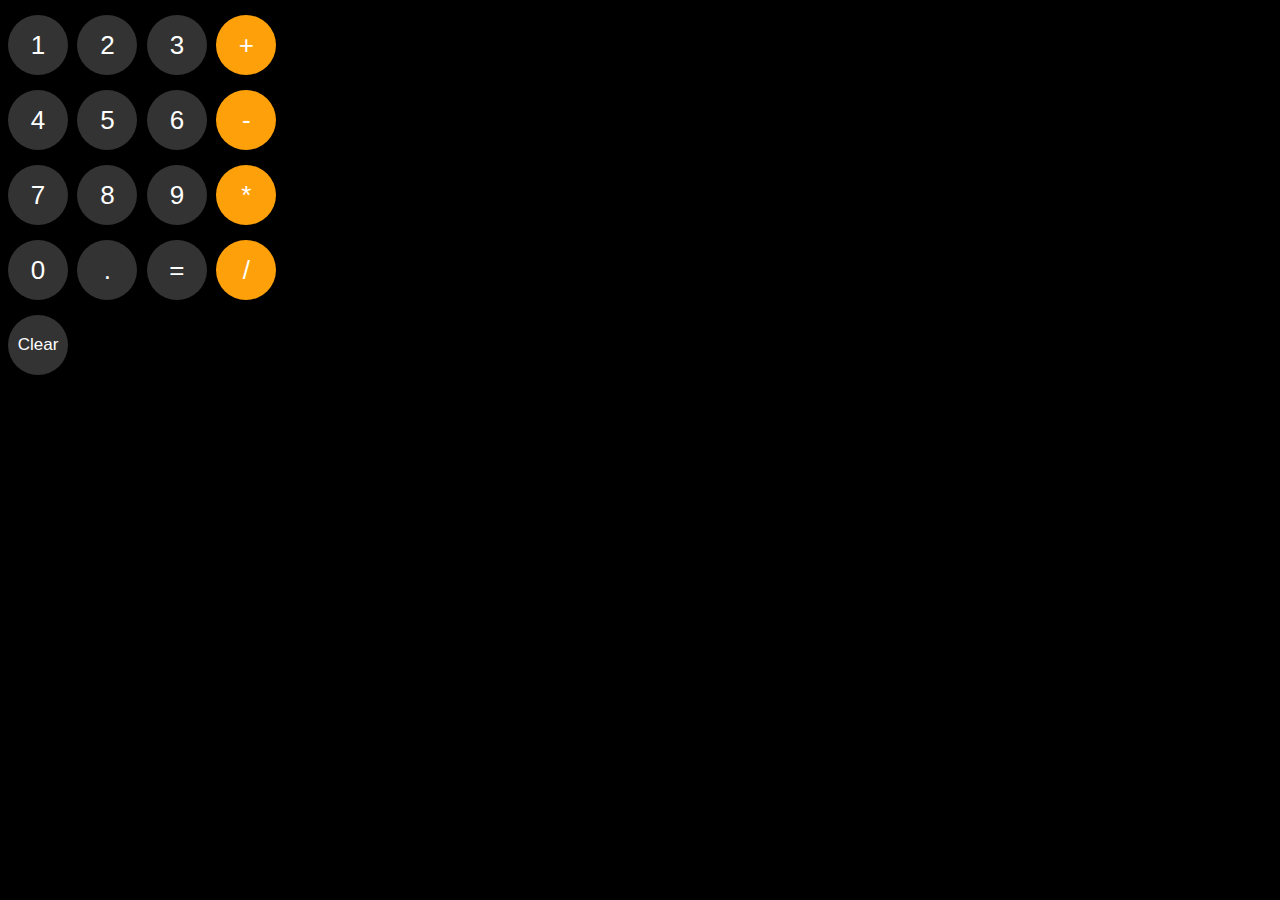
<file: calculator/calculator.html>
<!DOCTYPE html>

<html>
    <head>
        <!--This calculator is intended to be used for anabolic purposes-->
        <title>Anabolic Calculator</title>
        <link rel="stylesheet" href="calculator.css">

    </head>

    <body>
        <p class="number-display"></p>

        <div class="row-container">
            <button class="numbers"
            onclick="
            updateCalculation(1);
            ">
            1</button>
    
            <button class="numbers"
            onclick="
            updateCalculation(2);
            ">
            2</button>
    
            <button class="numbers"
            onclick="
            updateCalculation(3);
            ">
            3</button>
    
            <button class="arithmatic"
            onclick="calculation += ' + ';
            console.log(calculation);
            ">
            +</button>
        </div>

        <div class="row-container">
            <button class="numbers"
            onclick="
            updateCalculation(4);
            ">
            4</button>
    
            <button class="numbers"
            onclick="
            updateCalculation(5);
            ">
            5</button>
    
            <button class="numbers"
            onclick="
            updateCalculation(6);
            ">
            6</button>

            <button class="arithmatic"
            onclick="
            updateCalculation(' - ');
            ">
            -</button>
            
        </div>

        <div class="row-container">
            <button class="numbers"
            onclick="
            updateCalculation(7);
            ">
            7</button>
    
            <button class="numbers"
            onclick="
            updateCalculation(8);
            ">
            8</button>
    
            <button class="numbers"
            onclick="calculation += '9';
            console.log(calculation);
            ">
            9</button>

            <button class="arithmatic"
            onclick="
            updateCalculation(' * ');
            ">
            *</button>
            
        </div>

        <div class="row-container">
            <button class="numbers"
            onclick="
            updateCalculation(0);
            ">
            0</button>
    
            <button class="numbers"
            onclick="
            updateCalculation('.');
            ">
            .</button>
    
            <button class="numbers"
            onclick="
            updateCalculation('=')
            ">
            =</button>

            <button class="arithmatic"
            onclick="
            updateCalculation(' / ');
            ">
            /</button>

        </div>
            
        <div class="row-container">
            <button class="clear-button"
            onclick = "
            updateCalculation('clear')
            ">
            Clear</button>
        </div>


        <script src="calculator.js"></script>
    </body>
</html>
</file>
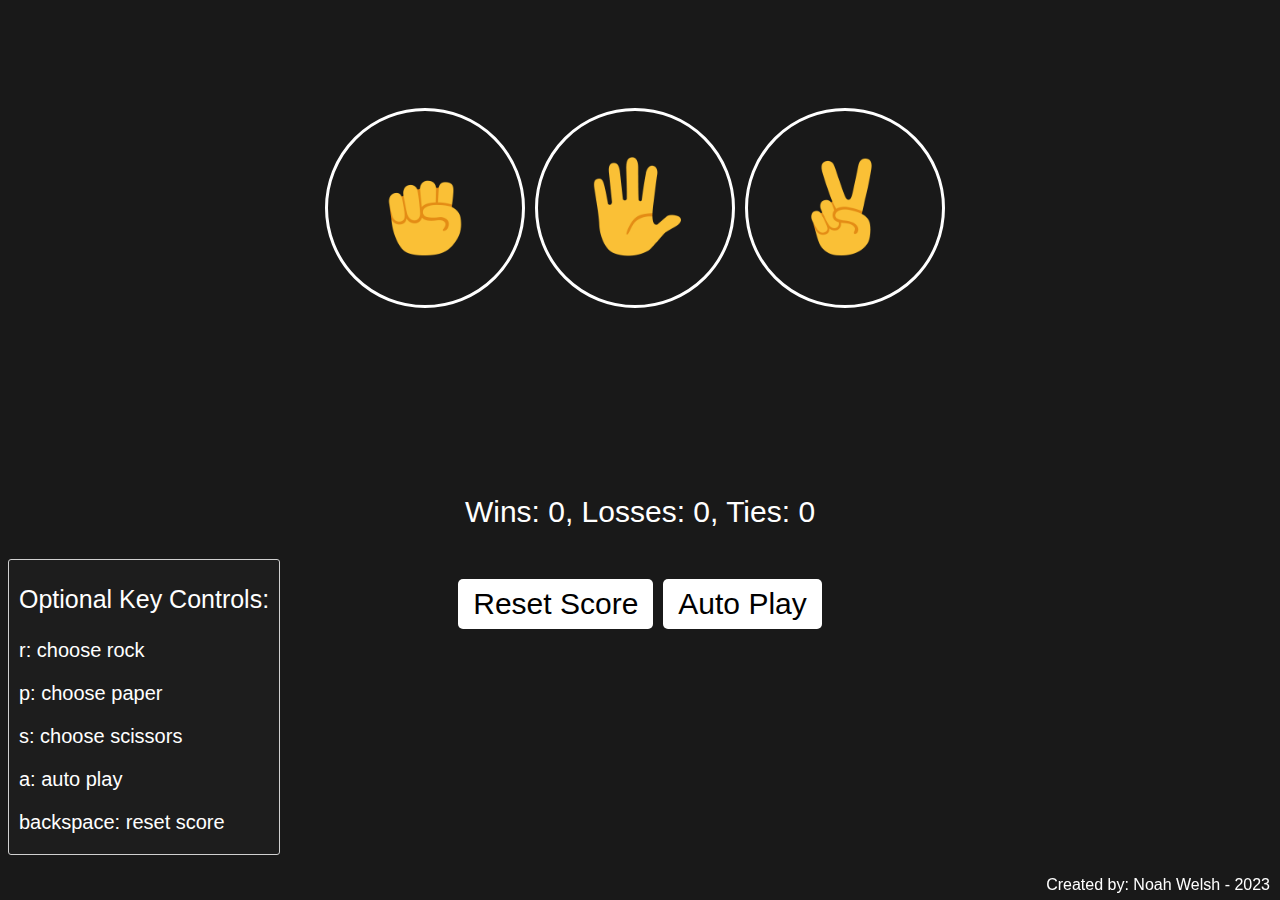
<file: rock-paper-scissors/rockpaperscissors.html>
<!DOCTYPE html>

<html>
    <head>
        <title>Rock Paper Scissors Game</title>

        <link
        rel="stylesheet"
        href="rockpaperscissors.css">
    </head>

    <body class="js-confirm-background">

        <div class="js-test-background">
            <div class="game-title-container">
                <!--
                <p class="title-text">
                    Rock Paper Scissors
                </p>
                -->
            </div>
    
            <div class="moves-button-row">
                <button class ="move-button js-rock-button">
                <img src = rockpaperscissors-images\rock-emoji.png 
                class="move-icon"></button>
    
                <button class ="move-button js-paper-button">
                <img src = rockpaperscissors-images\paper-emoji.png 
                class="move-icon"></button>
    
                <button class ="move-button js-scissors-button">
                <img src = rockpaperscissors-images\scissors-emoji.png
                class="move-icon"></button>
            </div>
    
            <div class="game-result-container">
                <p class="js-winner winner"></p>
            </div>
    
            <div class="moves-chosen-container">
                <p class="js-player-moves moves-chosen"></p>
            </div>
    
            <div class="score-display-container">
                <p class="js-scoreboard score-display"></p>
            </div>
    
            <div class="bottom-button-container">
                <button class="reset-button js-reset-button">Reset Score</button>
                <button class="auto-button js-auto-button">Auto Play</button>
            </div>
        </div>

        <div class="key-controls-container">
            <p class="key-control-title">Optional Key Controls:</p>
            <div>
                <p class="key-control">r: choose rock</p>
                <p class="key-control">p: choose paper</p>
                <p class="key-control">s: choose scissors</p>
                <p class="key-control">a: auto play</p>
                <p class="key-control">backspace: reset score</p>
            </div>
        </div>

        <div class="creator-container">
            <p class="creator-name">Created by: Noah Welsh - 2023</p>
        </div>

        <div class="js-reset-confirmation"></div>

        <script src="rockpaperscissors.js"></script>
    </body>
</html>
</file>
<file: calculator/calculator.css>
body {
    font-family: Arial;
    background: black;
}

.number-display {
    font-size: 45px;
    color: white;
    margin: 15px 0px;
}

.row-container {
    margin-bottom: 15px;
}

.numbers {
    cursor: pointer;
    font-size: 26px;
    height: 60px;
    width: 60px;
    border-radius: 60px;
    border: none;
    margin: 0px 5px 0px 0px;
    padding: 1px 6px;
    background-color: rgb(51, 51, 51);
    color: white;
}

.arithmatic {
    cursor: pointer;
    font-size: 26px;
    height: 60px;
    width: 60px;
    border-radius: 60px;
    border: none;
    margin: 0px 5px 0px 0px;
    padding: 1px 6px;
    background-color: rgb(254, 160, 10);
    color: white;
}

.clear-button {
    cursor: pointer;
    font-size: 17px;
    height: 60px;
    width: 60px;
    border-radius: 60px;
    border: none;
    margin: 0px 5px 0px 0px;
    padding: 1px 6px;
    background-color: rgb(51, 51, 51);
    color: white;
}
</file>
<file: rock-paper-scissors/rockpaperscissors.css>
body {
    background-color: rgb(25, 25, 25);
    font-family: Arial;
    font-size: 30px;
}

.moves-button-row,
.game-title-container,
.game-result-container,
.moves-chosen-container,
.score-display-container,
.bottom-button-container {
    display: flex;
    justify-content: center;
}

.game-title-container {
    height: 100px;
}

p {
    color: white;
}

.title-text {
    font-size: 50px;
    font-weight: bold;
}

.move-icon {
    height: 100px;
}

.move-button {
    cursor: pointer;
    height: 200px;
    width: 200px;
    margin-right: 10px;
    background-color: rgb(25, 25, 25);
    border: 3px solid white;
    border-radius: 50%;
}

.move-button:hover{
    background-color: rgb(16, 16, 16);
    box-shadow: 5px 17px 25px rgb(16, 16, 16);
    border-color: rgb(216, 216, 216);
}

.winner {
    font-size: 50px;
    font-weight: bold;
    margin-top: 50px;
    margin-bottom: 25px;
}

.moves-chosen{
    font-size: 30px;
    margin: 16px 0px;
}

.score-display {
    margin-top: 80px;
}

.reset-button,
.auto-button {
    cursor: pointer;
    margin-top: 20px;
    font-family: Arial;
    font-size: 30px;
    padding: 8px 15px;
    background-color: white;
    border: none;
    border-radius: 5px;
}

.reset-button:hover,
.auto-button:hover {
    background-color: rgb(205, 205, 205);
    box-shadow: 5px 10px 28px rgb(19, 19, 19);
}

.reset-button {
    margin-right: 5px;
}

.auto-button {
    margin-left: 5px;
}

.key-controls-container {
    position: fixed;
    bottom: 45px;
    border: 1px solid rgb(208, 208, 208);
    background-color: rgb(29, 29, 29);
    min-width: 12%;
    max-width: 27%;
    padding: 0px 10px;
    border-radius: 3px;
}

.key-control-title {
    font-size: 25px;
}

.key-control {
    font-size: 20px;
}

.creator-container {
    position: fixed;
    right: 10px;
    bottom: -10px;
}

.creator-name {
    font-size: 1rem;
}

.reset-confirmation{
    display: flex;
    align-items: center;
    position: absolute;
    right: 41%;
    top: 45%;
    border: 3px solid rgb(19, 19, 19);
    border-radius: 8px;
    background-color: rgb(22, 22, 22);
    height: 2em;
    padding: 5px 15px;
}

.confirm-message {
    font-size: 2rem;
    margin-right: 12px;
}

.confirm-button-yes,
.confirm-button-no {
    border: none;
    cursor: pointer;
    font-size: 1.5rem;
    padding: 4px 11px;
    border-radius: 3px;
}

.confirm-button-yes:hover,
.confirm-button-no:hover {
    background-color: rgb(195, 195, 195);
}

.confirm-button-yes {
    margin-right: 5px;
}

.confirm-background {
    background-color: rgb(30, 30, 30);
}
</file>
